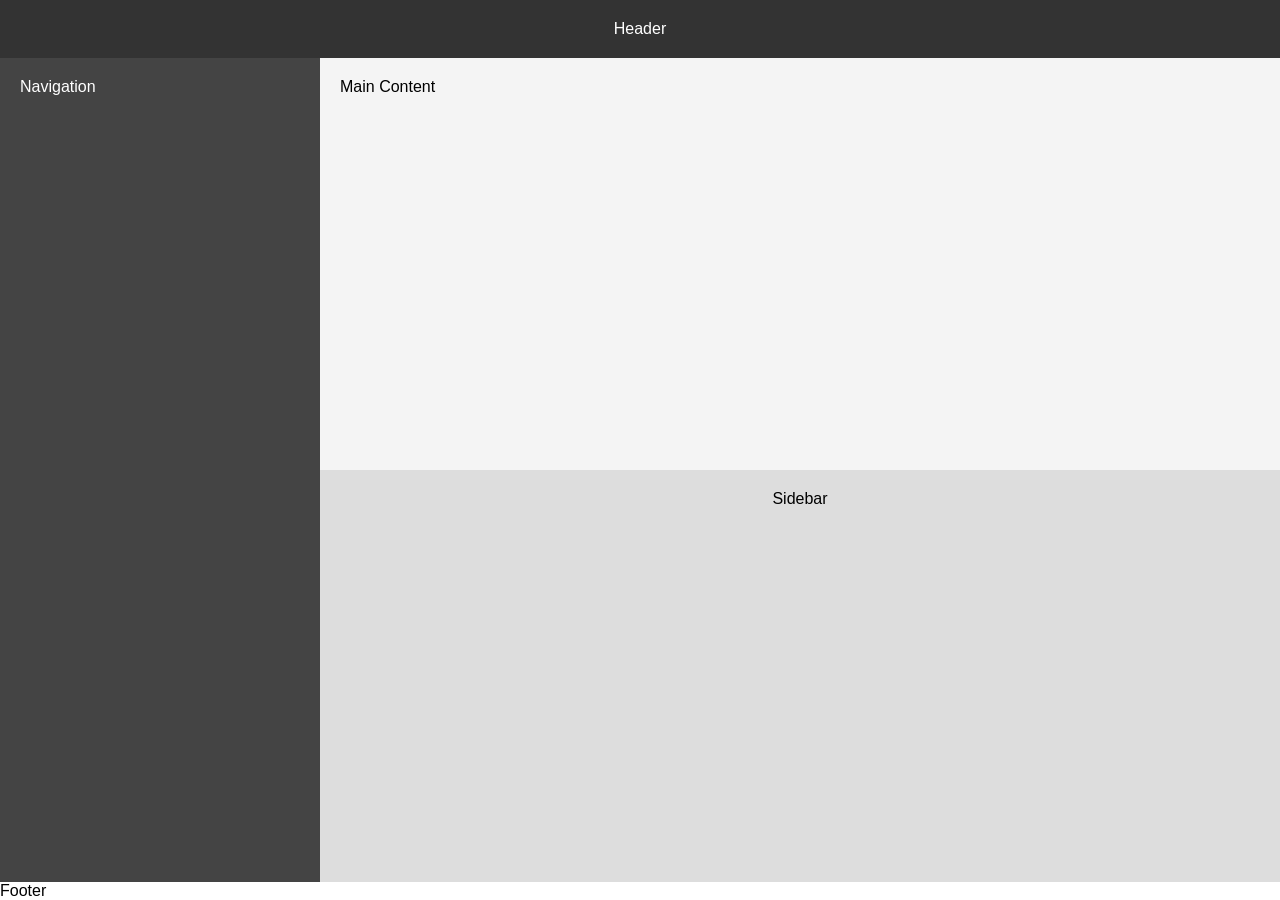
<file: labs/week1/index.html>
<!DOCTYPE html>
<html lang="en">
<head>
  <meta charset="UTF-8">
  <meta name="viewport" content="width=device-width, initial-scale=1.0">
  <title>Document</title>
  <link rel="stylesheet" href="style.css">
</head>
<body>
  <header>Header</header>
  <nav>Navigation</nav>
  <main>Main Content</main>
  <aside>Sidebar</aside>
  <footer>Footer</footer>
</body>
</html>
</file>
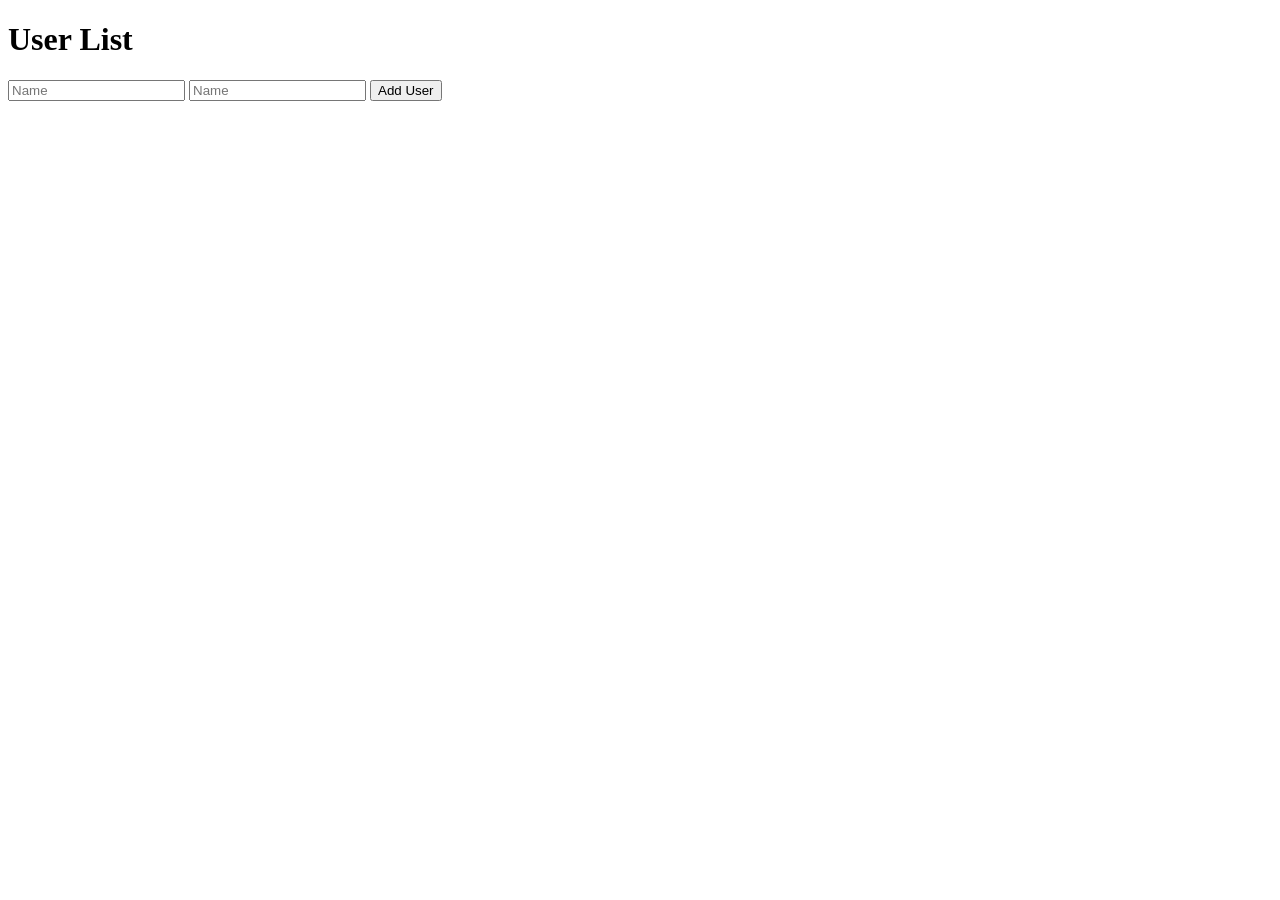
<file: labs/week11/index.html>
<!DOCTYPE html>
<html lang="en">
  <head>
    <meta charset="UTF-8">
    <meta name="viewport" content="width=device-width,
    initial-scale=1.0">
    <title>Frontend-Backend Integration</title>
    <script defer src="script.js"></script>
  </head>
  <body>
    <h1>User List</h1>
    <ul id="user-list"></ul>

    <form id="user-form">
      <input type="text" placeholder="Name" id="name", required>
      <input type="email" placeholder="Name" id="email" required>
      <button type="submit">Add User</button>
    </form>
  </body>
</html>
</file>
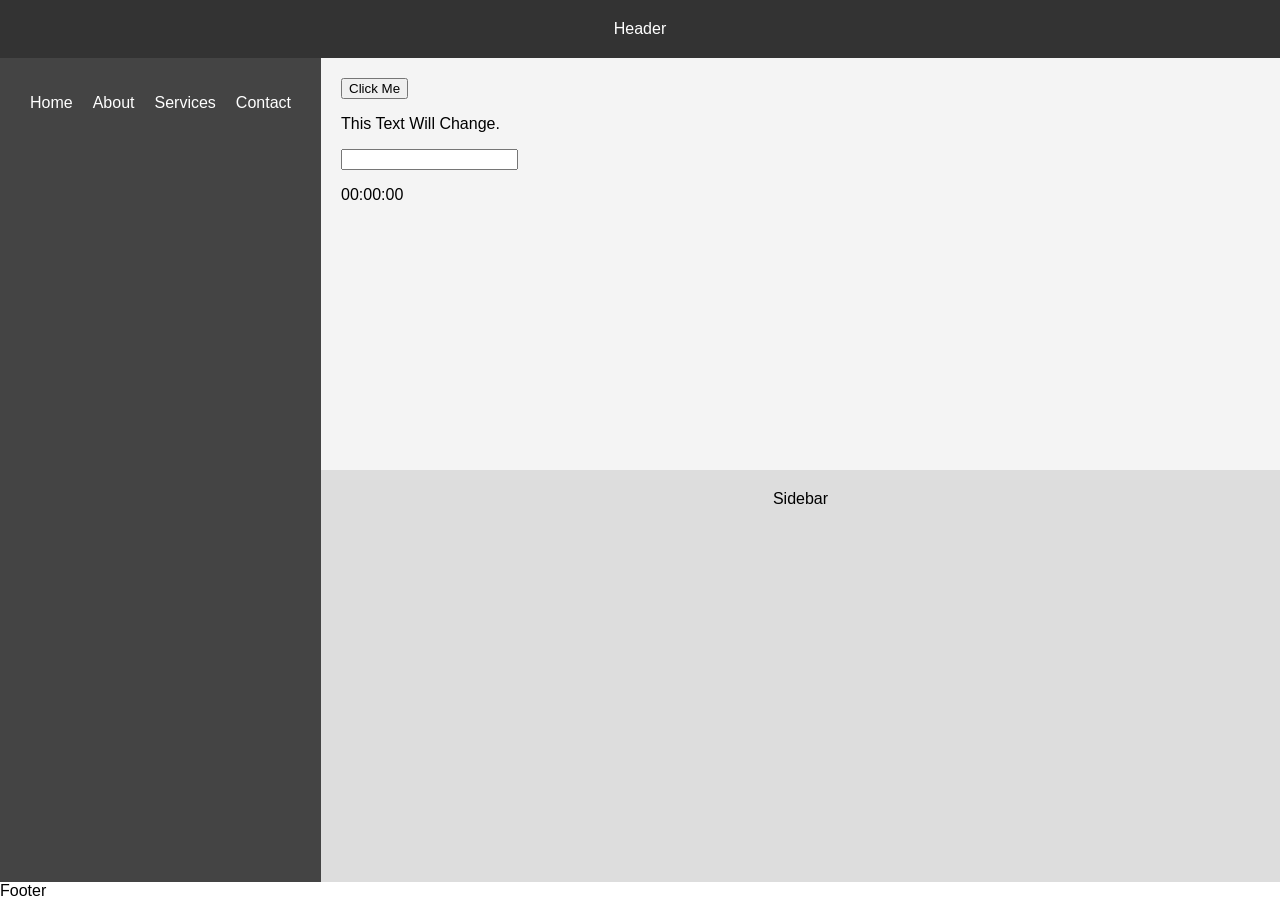
<file: labs/week3/index.html>
<!DOCTYPE html>
<html lang="en">
<head>
  <meta charset="UTF-8">
  <meta name="viewport" content="width=device-width, initial-scale=1.0">
  <title>Document</title>
  <link rel="stylesheet" href="style.css">
  <script src="script.js" defer></script>
</head>
<body>
  <header>Header</header>
  <nav><ul>
    <li><a href="#">Home</a></li>
    <li><a href="#">About</a></li>
    <li><a href="#">Services</a></li>
    <li><a href="#">Contact</a></li>
  </ul></nav>
  <main>
    <button id="changeText">Click Me</button>
    <p id="text">This Text Will Change.</p>
    <input type="text" id="textUpdate">
    <p id="clock">00:00:00</p>
  </main>
  <aside>Sidebar</aside>
  <footer>Footer</footer>
</body>
</html>
</file>
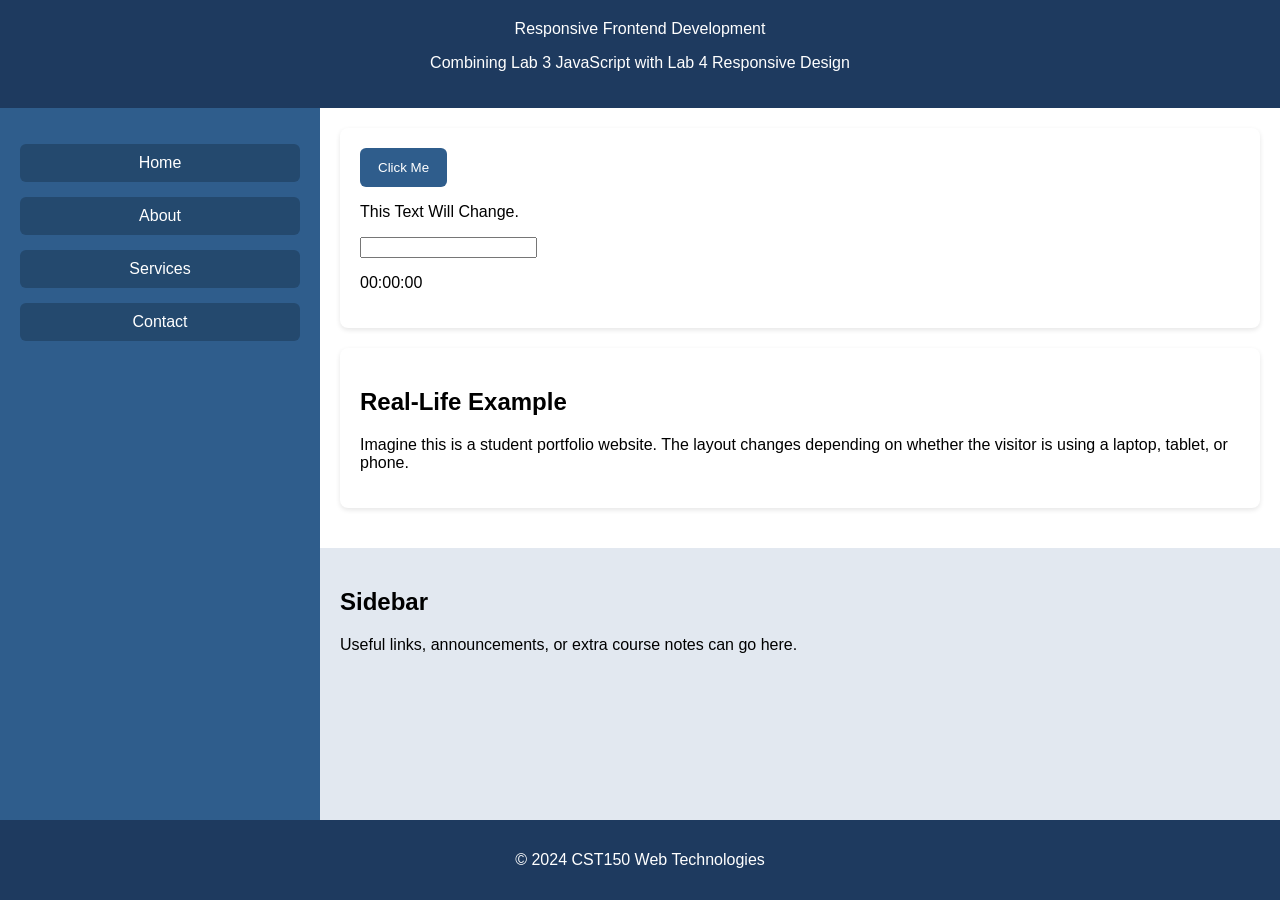
<file: labs/week4/index.html>
<!DOCTYPE html>
<html lang="en">
<head>
  <meta charset="UTF-8">
  <meta name="viewport" content="width=device-width, initial-scale=1.0">
  <title>Document</title>
  <link rel="stylesheet" href="style.css">
  <script src="script.js" defer></script>
</head>
<body>
  <header>
    <hi>Responsive Frontend Development</hi>
    <p>Combining Lab 3 JavaScript with Lab 4 Responsive Design</p>
  </header>
  <nav><ul>
    <li><a href="#">Home</a></li>
    <li><a href="#">About</a></li>
    <li><a href="#">Services</a></li>
    <li><a href="#">Contact</a></li>
  </ul></nav>
  <main>
    <section class="card">
      <button id="changeText">Click Me</button>
      <p id="text">This Text Will Change.</p>
      <input type="text" id="textUpdate">
      <p id="clock">00:00:00</p>
    </section>

    <section class="card">
      <h2>Real-Life Example</h2>
      <p>Imagine this is a student portfolio website. The layout changes depending on whether the visitor is using a laptop, tablet, or phone.</p>
    </section>
  </main>
  <aside>
    <h2>Sidebar</h2>
    <p>Useful links, announcements, or extra course notes can go here.</p>
  </aside>
  <footer>
    <p>&copy; 2024 CST150 Web Technologies</p>
  </footer>
</body>
</html>
</file>
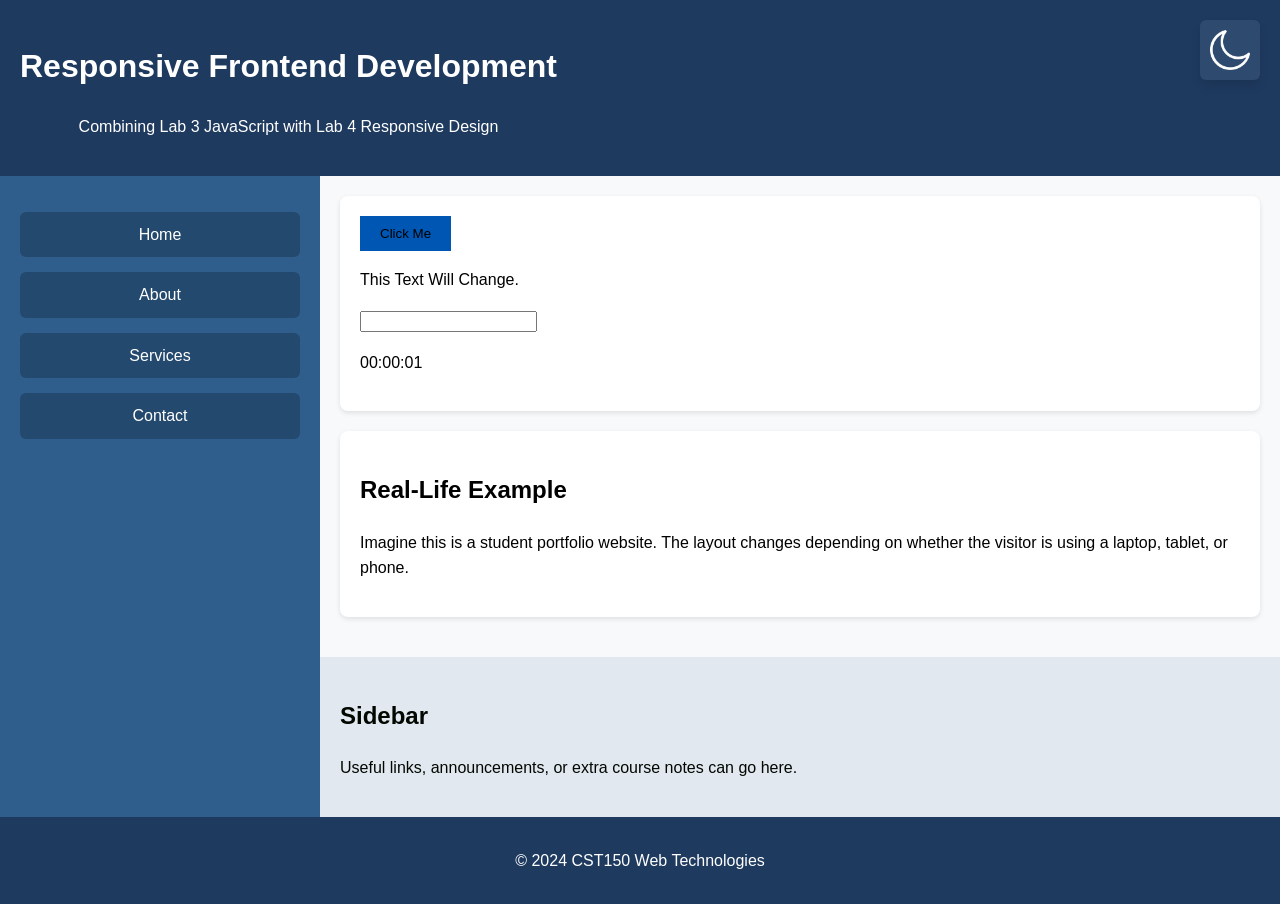
<file: labs/week5/index.html>
<!DOCTYPE html>
<html lang="en">
<head>
  <meta charset="UTF-8">
  <meta name="viewport" content="width=device-width, initial-scale=1.0">
  <title>Document</title>
  <link rel="stylesheet" href="style.css">
  <script src="script.js" defer></script>
</head>
<body>
  <header>
    <div class="headertext">
      <h1>Responsive Frontend Development</h1>
      <p>Combining Lab 3 JavaScript with Lab 4 Responsive Design</p>
    </div>
    <div class="ldswitch">
      <img src="./sun.png" width="40" height="40" class="ldswitchpict">
    </div>
  </header>
  <nav><ul>
    <li><a href="#">Home</a></li>
    <li><a href="#">About</a></li>
    <li><a href="#">Services</a></li>
    <li><a href="#">Contact</a></li>
  </ul></nav>
  <main>
    <section class="card">
      <button id="changeText">Click Me</button>
      <p id="text">This Text Will Change.</p>
      <input type="text" id="textUpdate">
      <p id="clock">00:00:00</p>
    </section>

    <section class="card">
      <h2>Real-Life Example</h2>
      <p>Imagine this is a student portfolio website. The layout changes depending on whether the visitor is using a laptop, tablet, or phone.</p>
    </section>
  </main>
  <aside>
    <h2>Sidebar</h2>
    <p>Useful links, announcements, or extra course notes can go here.</p>
  </aside>
  <footer>
    <p>&copy; 2024 CST150 Web Technologies</p>
  </footer>
</body>
</html>
</file>
<file: labs/week1/style.css>
body {
  font-family: Arial, Helvetica, sans-serif;
  margin: 0;
  padding: 0;
  display: grid;
  grid-template-areas:
    "header header"
    "nav main"
    "nav aside"
    "footer footer";
  grid-template-columns: 1fr 3fr;
  grid-template-rows: auto 1fr 1fr auto;
  height: 100vh;
}

header {
  grid-area: header;
  background: #333;
  color: white;
  padding: 20px;
  text-align: center;
}

nav {
  grid-area: nav;
  background: #444;
  color: white;
  padding: 20px;
}

main {
  grid-area: main;
  background: #f4f4f4;
  padding: 20px;
}

aside {
  grid-area: aside;
  background: #ddd;
  padding: 20px;
  text-align: center;
}

@media (max-width: 768px) {
  body {
    grid-template-areas:
      "header"
      "nav"
      "main"
      "aside"
      "footer";

    grid-template-columns: 1fr;
    grid-template-rows: auto;
  }
}
</file>
<file: labs/week3/style.css>
body {
  font-family: Arial, Helvetica, sans-serif;
  margin: 0;
  padding: 0;
  display: grid;
  grid-template-areas:
    "header header"
    "nav main"
    "nav aside"
    "footer footer";
  grid-template-columns: 1fr 3fr;
  grid-template-rows: auto 1fr 1fr auto;
  height: 100vh;
}

header {
  grid-area: header;
  background: #333;
  color: white;
  padding: 20px;
  text-align: center;
}

nav {
  grid-area: nav;
  background: #444;
  color: white;
  padding: 20px;
}

nav ul {
  list-style: none;
  padding: 0;
  display: flex;
  justify-content: space-evenly;
}

nav a {
  text-decoration: none;
  color: white;
  padding: 10px;
}

main {
  grid-area: main;
  background: #f4f4f4;
  padding: 20px;
}

aside {
  grid-area: aside;
  background: #ddd;
  padding: 20px;
  text-align: center;
}

@media (max-width: 600px) {
  body {
    grid-template-areas:
      "header"
      "nav"
      "main"
      "aside"
      "footer";

    grid-template-columns: 1fr;
    grid-template-rows: auto;
    nav {
      text-align: center;
    }

    nav ul {
      flex-direction: column;
      align-items: center;
      justify-content: space-around;
    }
  }
}
</file>
<file: labs/week4/style.css>
* {
  box-sizing: border-box;
}

body {
  font-family: Arial, Helvetica, sans-serif;
  margin: 0;
  padding: 0;
  display: grid;
  grid-template-areas:
    "header header"
    "nav main"
    "nav aside"
    "footer footer";
  grid-template-columns: 1fr 3fr;
  grid-template-rows: auto 1fr 1fr auto;
  height: 100vh;
}

header {
  grid-area: header;
  background: #1e3a5f;
  color: white;
  padding: 20px;
  text-align: center;
}

nav {
  grid-area: nav;
  background: #2f5d8c;
  color: white;
  padding: 20px;
}

nav ul {
  display: flex;
  flex-direction: column;
  gap: 15px;
  list-style: none;
  padding: 0;
  display: flex;
  justify-content: space-evenly;
}

nav a {
  display: block;
  text-decoration: none;
  color: white;
  padding: 10px;
  background-color: #24496e;
  border-radius: 6px;
  text-align: center;
}

nav a:hover {
  background-color: #18324d;
}

main {
  grid-area: main;
  padding: 20px;
}

aside {
  grid-area: aside;
  background: #e2e8f0;
  padding: 20px;
}

footer {
  grid-area: footer;
  background-color: #1e3a5f;
  color: white;
  text-align: center;
  padding: 15px;
}

.card {
  background-color: white;
  padding: 20px;
  margin-bottom: 20px;
  border-radius: 8px;
  box-shadow: 0 2px 5px rgba(0, 0, 0, .1);
}

button {
  background-color: #2f5d8c;
  color: white;
  border: none;
  padding: 12px 18px;
  border-radius: 6px;
  cursor: pointer;
}

button:hover {
  background-color: #1e3a5f;
}

@media (max-width: 768px) {
  body {
    grid-template-areas:
      "header"
      "nav"
      "main"
      "aside"
      "footer";

    grid-template-columns: 1fr;
    grid-template-rows: auto;
    nav {
      text-align: center;
    }

    nav ul {
      flex-direction: row;
      flex-wrap: wrap;
      justify-content: center;
    }

    nav a {
      min-width: 100px;
    }
  }
}

@media (max-width: 480px) {
  header hl {
    font-size: 24px;
  }

  nav ul {
    flex-direction: column;
  }

  main, aside {
    padding: 15px;
  }

  button {
    width: 100%;
  }
}
</file>
<file: labs/week5/style.css>
:root[data-theme="light"] {
  --body-back-colour: #f8f9fa;
  --body-colour: #333;
  --header-colour: #0056b3;
  --a-colour: #ff6600;
  --header-back: #1e3a5f;
  --header-colour: #ffffff;
  --nav-back: #2f5d8c;
  --nav-colour: #ffffff;
  --nav-a-colour: #ffffff;
  --nav-a-back-colour: #24496e;
  --nav-a-hover-back-colour: #18324d;
  --aside-back: #e2e8f0;
  --aside-colour: #020800;
  --footer-back-colour: #1e3a5f;
  --footer-colour: #ffffff;
  --card-back-colour: #ffffff;
  --card-colour: #000000;
  --button-back-colour: #0056b3;
  --button-colour: #ffffff;
  --button-back-colour-hover: #003d82;
  --ldswitch-back-colour: #2e4a6f;
  --ldswitch-back-colour-hover: #4e6a8f;
  --section-back: #ffffff;
}

:root[data-theme="dark"] {
  --body-back-colour: #0f0f0f;
  --body-colour: #111;
  --header-colour: #ffffff;
  --a-colour: #3f3600;
  --header-back: #1f1f1f;
  --header-colour: #ffffff;
  --nav-back: #2f2f2f;
  --nav-colour: #ffffff;
  --nav-a-colour: #ffffff;
  --nav-a-back-colour: #0f0f0f;
  --nav-a-hover-back-colour: #08022d;
  --aside-back: #020800;
  --aside-colour: #e2e8f0;
  --footer-back-colour: #3f3f3f;
  --footer-colour: #ffffff;
  --card-back-colour: #1a1a1a;
  --card-colour: #ffffff;
  --button-back-colour: #101010;
  --button-colour: #ffffff;
  --button-back-colour-hover: #000d22;
  --ldswitch-back-colour: #0e0a2f;
  --ldswitch-back-colour-hover: #0e0a2f;
  --section-back: #ffffff;
}

* {
  box-sizing: border-box;
  transition: background 0.3s ease-in-out;
}

body {
  font-family: 'Poppins', sans-serif;
  background-color: var(--body-back-colour);
  color: var(--body-colour);
  line-height: 1.6;
  margin: 0;
  padding: 0;
  display: grid;
  grid-template-areas:
    "header header"
    "nav main"
    "nav aside"
    "footer footer";
  grid-template-columns: 1fr 3fr;
  grid-template-rows: auto 1fr 1fr auto;
  height: 100vh;
}

h1, h2, h3 {
  color: var(--header-color);
}

a {
  color: var(--a-color);
  text-decoration: none;
}

a:hover {
  text-decoration: underline;
}

header {
  display: flex;
  justify-content: space-between;
  grid-area: header;
  background: var(--header-back);
  color: var(--header-colour);
  padding: 20px;
  text-align: center;
  width: 100%;
}

nav {
  grid-area: nav;
  background: var(--nav-back);
  color: var(--nav-colour);
  padding: 20px;
}

nav ul {
  display: flex;
  flex-direction: column;
  gap: 15px;
  list-style: none;
  padding: 0;
  display: flex;
  justify-content: space-evenly;
}

nav a {
  display: block;
  text-decoration: none;
  color: var(--nav-a-colour);
  padding: 10px;
  background-color: var(--nav-a-back-colour);
  border-radius: 6px;
  text-align: center;
}

nav a:hover {
  background-color: var(--nav-a-hover-back-colour);
}

main {
  grid-area: main;
  padding: 20px;
}

aside {
  grid-area: aside;
  background: var(--aside-back);
  color: var(--aside-colour);
  padding: 20px;
}

footer {
  grid-area: footer;
  background-color: var(--footer-back-colour);
  color: var(--footer-colour);
  text-align: center;
  padding: 15px;
}

.card {
  background-color: var(--card-back-colour);
  color: var(--card-colour);
  padding: 20px;
  margin-bottom: 20px;
  border-radius: 8px;
  box-shadow: 0 2px 5px rgba(0, 0, 0, .1);
}

button {
  background-color: var(--button-back-colour);
  color: var(--button-colour)
  border: none;
  padding: 10px 20px;
  border: none;
  cursor: pointer;
}

button:hover {
  background-color: var(--button-back-colour-hover);
}

@keyframes fadeIn {
  from { opacity: 0; }
  to { opacity: 1; }
}

.container {
  max-width: 1200px;
  margin: 0 auto;
  padding: 20px;
}

.ldswitch {
  display: flex;
  align-items: center;
  justify-content: center;
  width: 60px;
  height: 60px;
  background-color: var(--ldswitch-back-colour);
  border-radius: 6px;
  box-shadow: 0 6px 10px rgba(0, 0, 0, 0.1);
  cursor: pointer;
  transition: background 0.3s ease-in-out;
}

.ldswitch:hover {
  background-color: var(--ldswitch-back-colour-hover);
}

section {
  margin-bottom: 40px;
  padding: 20px;
  background: var(--section-back);
  border-radius: 8px;
  box-shadow: 0 4px 8px rgba(0, 0, 0, 0.1);
  animation: fadeIn 1s ease-in-out;
}

@media (max-width: 768px) {
  body {
    grid-template-areas:
      "header"
      "nav"
      "main"
      "aside"
      "footer";

    grid-template-columns: 1fr;
    grid-template-rows: auto;
    nav {
      text-align: center;
    }

    nav ul {
      flex-direction: row;
      flex-wrap: wrap;
      justify-content: center;
    }

    nav a {
      min-width: 100px;
    }
  }
}

@media (max-width: 480px) {
  header hl {
    font-size: 24px;
  }

  nav ul {
    flex-direction: column;
  }

  main, aside {
    padding: 15px;
  }

  button {
    width: 100%;
  }
}
</file>
